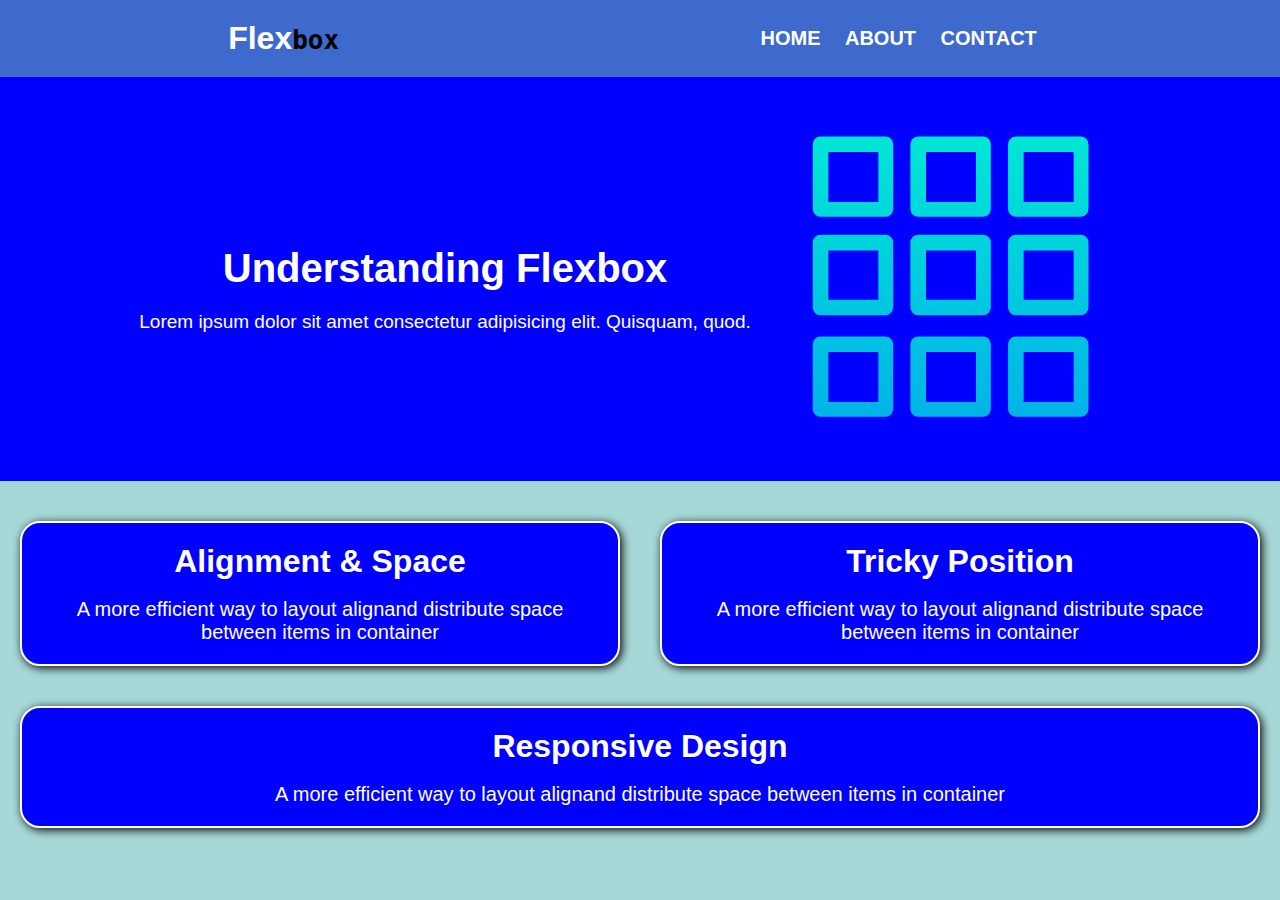
<file: project/index.html>
<!DOCTYPE html>
<html lang="en">
<head>
    <meta charset="UTF-8">
    <meta name="viewport" content="width=device-width, initial-scale=1.0">
    <title>flexbox side</title>
    <link rel="stylesheet" href="leason3.css">
</head>
<body>
    <div class="container">

        <div class="header">
        <div class="logo">
            <h1>Flex<samp style="color:black;" >box</samp></h1>
        </div>
        <div class="manu">
            <a href="#">HOME</a>
            <a href="#">ABOUT</a>
            <a href="#">CONTACT</a>
        </div>
        </div>

        <div class="hero">
            <div class="firsthero">
                <h1> Understanding Flexbox</h1>
                <p>Lorem ipsum dolor sit amet consectetur adipisicing elit. Quisquam, quod.</p>
            </div>
            <div class="secondhero">
                <img src="grid.svg" alt="">

            </div>

        </div>

        <div class="boxs">
            <div class="box">
                <h1>Alignment & Space</h1><br>
                <p>A more efficient way to layout alignand distribute space between items in container</p>
            </div>
            <div class="box">
                 <h1>Tricky Position</h1><br>
                <p>A more efficient way to layout alignand distribute space between items in container</p>
            
            </div>
            <div class="box">
                 <h1>Responsive Design</h1><br>
                <p>A more efficient way to layout alignand distribute space between items in container</p>
            
            </div>
        </div>








    </div>
    
</body>
</html>
</file>
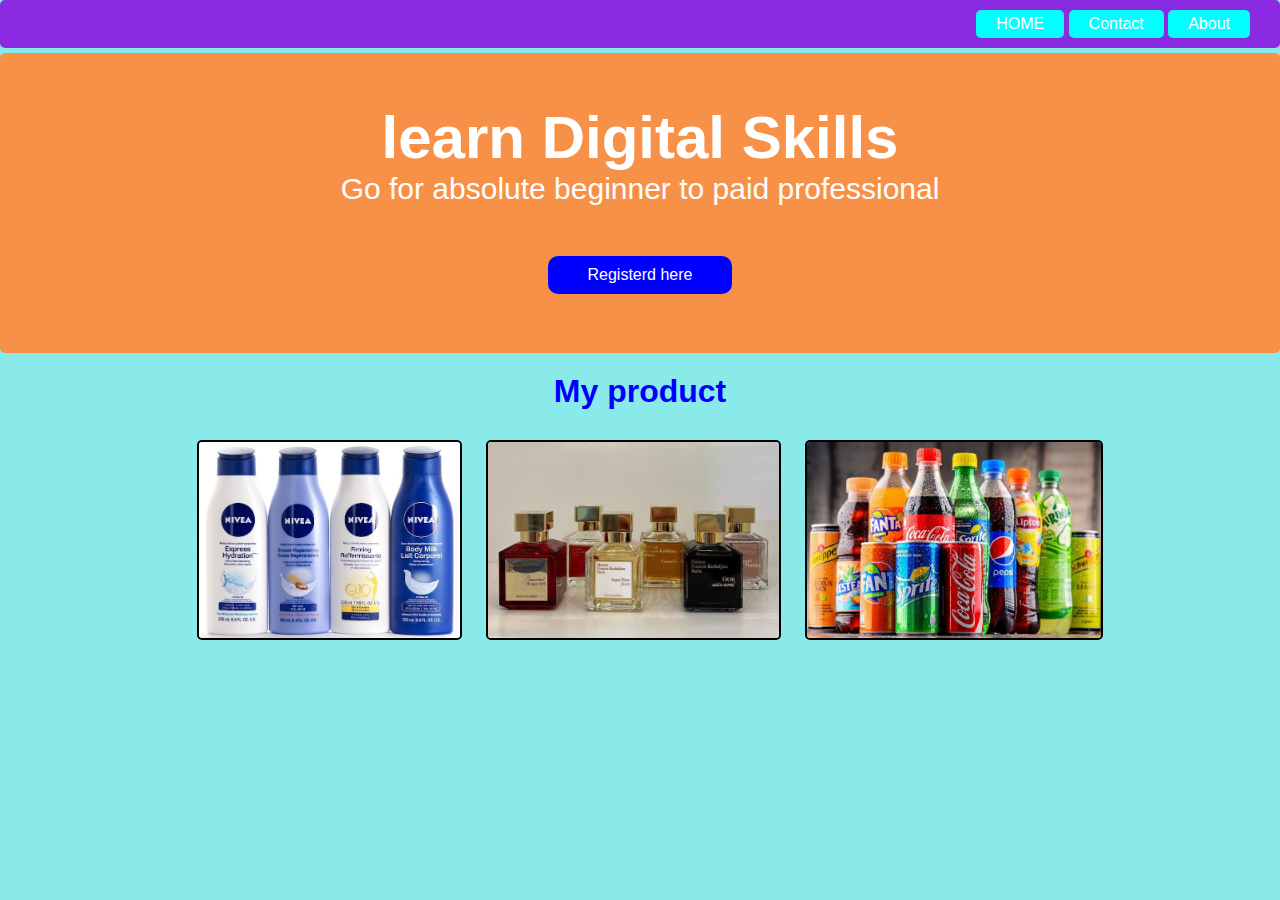
<file: indext.html>
<!DOCTYPE html>
<html lang="en">
<head>
    <meta charset="UTF-8">
    <meta name="viewport" content="width=device-width, initial-scale=1.0">
    <title>my first web</title>
    <link rel="stylesheet" href="css/style.css">
</head>
<body>
    <div id="manu">
        <a href="">HOME</a> <a href="">Contact</a> <a href="">About</a>
    </div>

    <div id="main">
        <h1>learn Digital Skills</h1>
        <p>Go for absolute beginner to paid professional</p>
        <a href="">Registerd here</a>
    </div>

    <div class="pics">
        <h1>My product</h1>
        <img src="images/60283f20762c23151890f3f870d02005.jpg" alt="">
        <img src="images/img4.jpg" alt="">
        <img src="images/img5.jpg" alt="">

    </div>
</body>
</html>
</file>
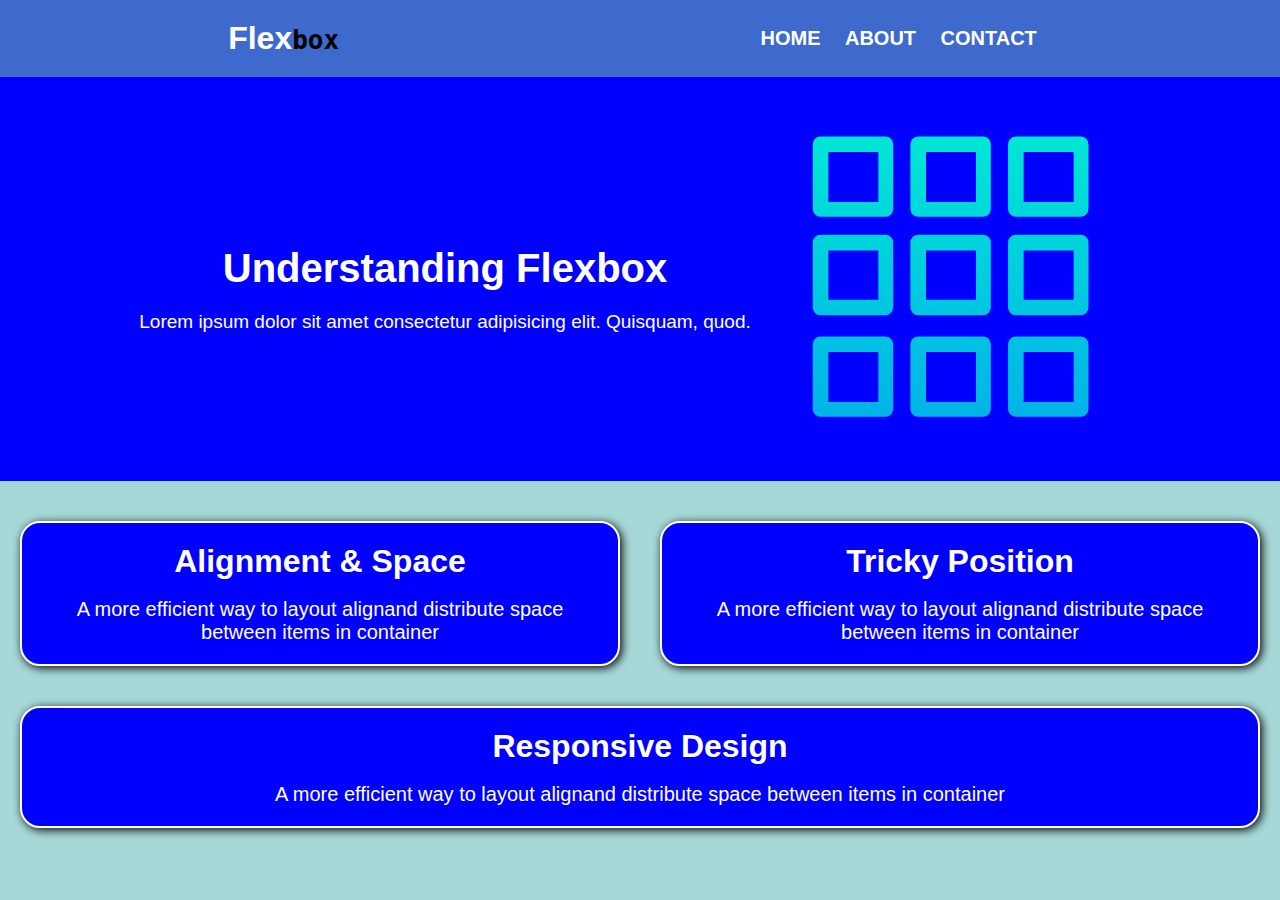
<file: leason3.html>
<!DOCTYPE html>
<html lang="en">
<head>
    <meta charset="UTF-8">
    <meta name="viewport" content="width=device-width, initial-scale=1.0">
    <title>flexbox side</title>
    <link rel="stylesheet" href="css/leason3.css">
</head>
<body>
    <div class="container">

        <div class="header">
        <div class="logo">
            <h1>Flex<samp style="color:black;" >box</samp></h1>
        </div>
        <div class="manu">
            <a href="#">HOME</a>
            <a href="#">ABOUT</a>
            <a href="#">CONTACT</a>
        </div>
        </div>

        <div class="hero">
            <div class="firsthero">
                <h1> Understanding Flexbox</h1>
                <p>Lorem ipsum dolor sit amet consectetur adipisicing elit. Quisquam, quod.</p>
            </div>
            <div class="secondhero">
                <img src="images/grid.svg" alt="">

            </div>

        </div>

        <div class="boxs">
            <div class="box">
                <h1>Alignment & Space</h1><br>
                <p>A more efficient way to layout alignand distribute space between items in container</p>
            </div>
            <div class="box">
                 <h1>Tricky Position</h1><br>
                <p>A more efficient way to layout alignand distribute space between items in container</p>
            
            </div>
            <div class="box">
                 <h1>Responsive Design</h1><br>
                <p>A more efficient way to layout alignand distribute space between items in container</p>
            
            </div>
        </div>








    </div>
    
</body>
</html>
</file>
<file: project/leason3.css>
*{
    box-sizing: border-box;
    padding: 0;
    margin: 0;
}
body{
    background-color: rgb(167, 216, 216);
}
/* header style */
.header{
    background-color: rgb(61, 106, 204);
    /* height: 60px; */
    display: flex;
    justify-content:space-around;
    align-items: center;
    font-family:Arial, Helvetica, sans-serif;
    padding: 20px;
    
}
.header .logo{
color: white;

    
}

.header .manu a{
  text-decoration: none;
  display: inline-block;
  font-weight: bold;
  color: white;
  font-size: 20px;
  padding: 5px 5px;
  margin-right: 10px;
  
  
}
.header .manu a:hover{
    color: black;
    background-color: blue;
}
/* hero side  */
.hero{
    display: flex;
    justify-content: center;
    align-items: center;
    background-color: blue;
    flex-wrap: wrap;
    font-family: Arial, Helvetica, sans-serif;
}
.hero .firsthero{
    justify-items: center;
    align-items: center;
    color: white;
    text-align: center;
    margin-left: 10px;
}
.hero .firsthero h1{
    font-size: 40px;
    margin-top: 20px;
}
.hero .firsthero p{
    font-size: 19px;
    margin-top: 20px;
}
.hero .secondhero img{
    height: 400px;
}
/* boxs style */
.boxs{
    display: flex;
    justify-content: center;
    margin-top: 20px;
    flex-wrap: wrap;
    
}
.box{
    font-family: Arial, Helvetica, sans-serif;
    flex-basis: 400px;
    flex-grow: 1;
    background: blue;
    margin: 20px;
    border-radius: 20px;
    align-items: center;
    justify-items: center;
    padding: 20px;
    color: white;
    text-align: center;
    border: 2px solid white;
    box-shadow: 2px 2px 10px black;
}
.box p{
    font-size: 20px;
}
</file>
<file: css/style.css>
*{
    box-sizing: border-box;
    padding: 0;
    margin: 0;
}
body{
    background-color: rgb(138, 234, 234);
    font-family:'Segoe UI', Tahoma, Geneva, Verdana, sans-serif;
}
/* manu style start here */
#manu{
    background-color: blueviolet;
    width: auto;
    border-radius: 5px;
    text-align: right;
    padding: 10px 30px;

}
#manu a{
    text-decoration: none;
    color: #fff;
    background-color: aqua;
    padding: 5px 20px;
    border-radius: 5px;
    display: inline-block;
}
#manu a:hover{
    background-color: blue;
}

/* main style start here */
#main{
    background-color: rgb(248, 145, 72);
    height: 300px;
    width: auto;
    border-radius: 5px;
   
    text-align: center;
    margin-top: 5px;
     padding-top: 50px;
    
}
#main h1{
    font-size: 60px;
     color: #fff;
   
}
#main p{
    font-size: 30px;
     color: #fff;
}
#main a{
    text-decoration: none;
    color: #fff;
    background-color: blue;
    padding: 10px 40px;
    border-radius: 10px;
    display: inline-block;
    margin-top: 50px;
}
#main a:hover{
    background-color: red;
}
/* pics stylr start here */
.pics{
    text-align: center;
}
.pics h1{
    text-align: center;
    margin-top: 20px;
    color: blue;
}
.pics img{
    height: 200px;
    margin-top: 30px;
    margin-left: 20px;
    border: 2px solid black;
    border-radius: 5px;
}
</file>
<file: css/leason3.css>
*{
    box-sizing: border-box;
    padding: 0;
    margin: 0;
}
body{
    background-color: rgb(167, 216, 216);
}
/* header style */
.header{
    background-color: rgb(61, 106, 204);
    /* height: 60px; */
    display: flex;
    justify-content:space-around;
    align-items: center;
    font-family:Arial, Helvetica, sans-serif;
    padding: 20px;
    
}
.header .logo{
color: white;

    
}

.header .manu a{
  text-decoration: none;
  display: inline-block;
  font-weight: bold;
  color: white;
  font-size: 20px;
  padding: 5px 5px;
  margin-right: 10px;
  
  
}
.header .manu a:hover{
    color: black;
    background-color: blue;
}
/* hero side  */
.hero{
    display: flex;
    justify-content: center;
    align-items: center;
    background-color: blue;
    flex-wrap: wrap;
    font-family: Arial, Helvetica, sans-serif;
}
.hero .firsthero{
    justify-items: center;
    align-items: center;
    color: white;
    text-align: center;
    margin-left: 10px;
}
.hero .firsthero h1{
    font-size: 40px;
    margin-top: 20px;
}
.hero .firsthero p{
    font-size: 19px;
    margin-top: 20px;
}
.hero .secondhero img{
    height: 400px;
}
/* boxs style */
.boxs{
    display: flex;
    justify-content: center;
    margin-top: 20px;
    flex-wrap: wrap;
    
}
.box{
    font-family: Arial, Helvetica, sans-serif;
    flex-basis: 400px;
    flex-grow: 1;
    background: blue;
    margin: 20px;
    border-radius: 20px;
    align-items: center;
    justify-items: center;
    padding: 20px;
    color: white;
    text-align: center;
    border: 2px solid white;
    box-shadow: 2px 2px 10px black;
}
.box p{
    font-size: 20px;
}
</file>
